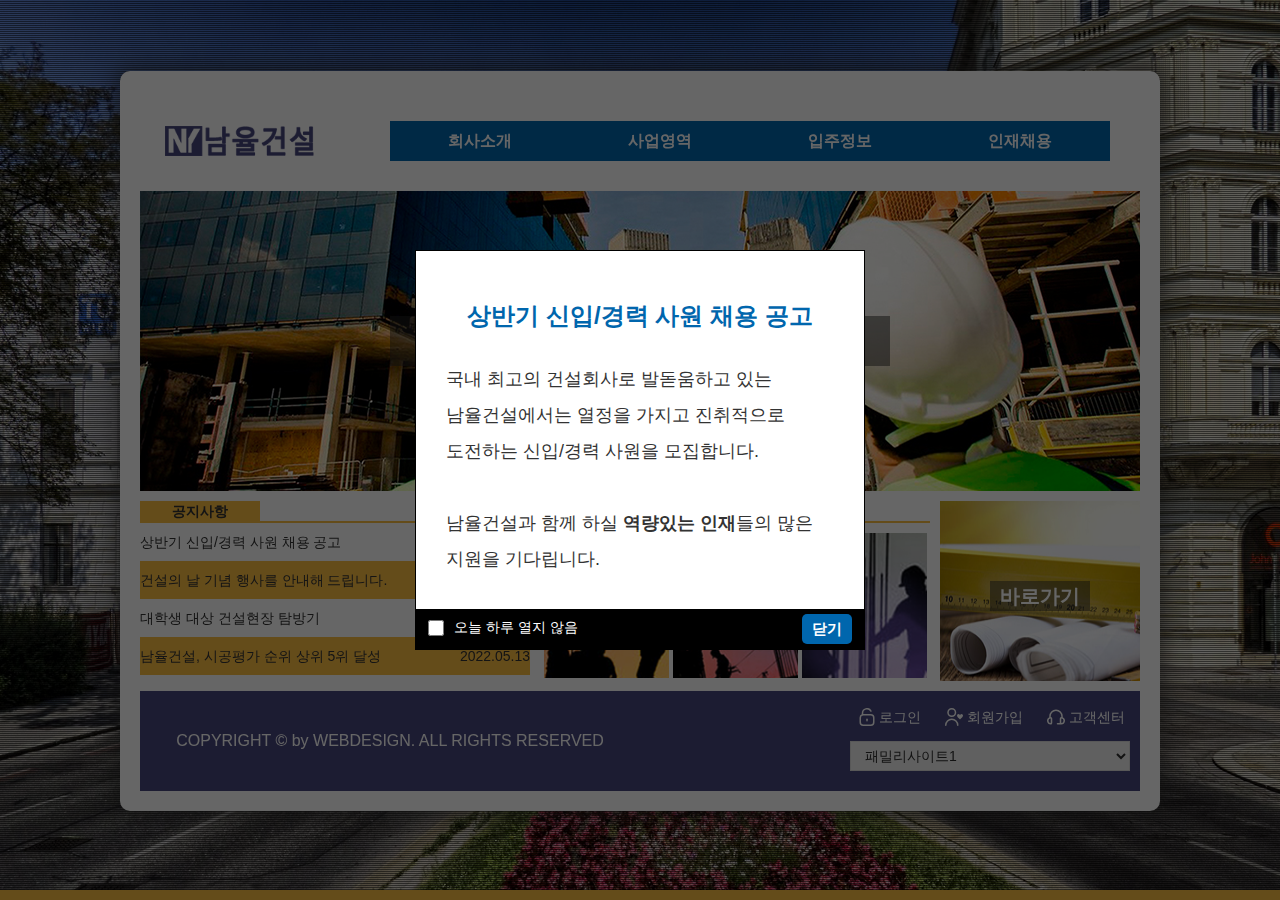
<file: index.html>
<!DOCTYPE html>
<html lang="ko">
<head>
    <meta charset="UTF-8">
    <meta http-equiv="X-UA-Compatible" content="IE=edge">
    <meta name="viewport" content="width=device-width, initial-scale=1.0">
    <title>남율건설</title>
    <link rel="stylesheet" href="css/owl.carousel.min.css">
    <link rel="stylesheet" href="css/vegas.min.css">
    <link rel="stylesheet" href="css/style.css">
    <script src="javascript/jquery-1.12.3.js"></script>
    <script src="javascript/owl.carousel.min.js" type="text/javascript"></script>
    <script src="javascript/jquery.cookie.js" type="text/javascript"></script>
    <script src="javascript/vegas.min.js" type="text/javascript"></script>
    <!-- defer 속성은 script가 잠깐 지연 되도록 하여 -->
    <!-- HTML 구문 분석이 완료된 후 스크립트를 실행하도록 함 -->
    <script src="javascript/script.js" defer type="text/javascript"></script>
    <!-- main.js : 이미지슬라이드, 배경이미지슬라이드, 팝업 스크립트 -->
    <script src="javascript/main.js" defer type="text/javascript"></script>
</head>
<body class="main">
    <!-- 오늘 하루 열지 않음 레이어 팝업창 영역 -->
    <div id="popup_today">
        <div class="today_wrap">
            <div class="today_tit">
                상반기 신입/경력 사원 채용 공고
            </div>
            <div class="today_cont">
                국내 최고의 건설회사로 발돋움하고 있는 남율건설에서는
                열정을 가지고 진취적으로 도전하는 신입/경력 사원을 모집합니다.
                <br><br>
                남율건설과 함께 하실 <strong>역량있는 인재</strong>들의 많은 
                지원을 기다립니다.
            </div>
            <div class="btn_close">
                <input type="checkbox" name="chk" id="chk">
                <label for="chk">오늘 하루 열지 않음</label>
                <button class="closeBtn">닫기</button>
            </div>
        </div>
    </div>

    <!-- 공지사항 레이어 팝업창 영역 -->
    <div id="modal">
        <div class="modal_up">
            <div class="uptitle">
                상반기 신입/경력 사원 채용 공고
            </div>
            <div class="upbody">
                국내 최고의 건설회사로 발돋움하고 있는 남율건설에서는
                열정을 가지고 진취적으로 도전하는 신입/경력 사원을 모집합니다.
                남율건설과 함께 하실 역량있는 인재들의 많은 지원을 기다립니다.
            </div>
            <div class="btn">닫기</div>
        </div>
    </div>

    <div class="wrapper">
    <header>
        <!-- .top은 .logo와 .menu를 묶어줌 -->
        <div class="top">
            <div class="logo">
                <a href="index.html"><img src="images/logo.png" alt="로고 이미지"></a>
            </div>
            <nav class="menu">
                <ul class="navi">
                    <li>
                        <a href="#">회사소개</a>
                        <ul class="submenu">
                            <li><a href="company.html">인사말</a></li>
                            <li><a href="#">조직도</a></li>
                            <li><a href="location.html">오시는길</a></li>
                        </ul>
                    </li>
                    <li>
                    <a href="#">사업영역</a>
                    <ul class="submenu">
                        <li><a href="#">주택사업</a></li>
                        <li><a href="#">건축사업</a></li>
                        <li><a href="#">인테리어</a></li>
                    </ul>
                    </li>
                    <li>
                        <a href="#">입주정보</a>
                        <ul class="submenu">
                            <li><a href="#">입주단지</a></li>
                            <li><a href="#">입주캘린더</a></li>
                            <li><a href="#">입주모임</a></li>
                        </ul>
                    </li>
                    <li>
                        <a href="#">인재채용</a>
                        <ul class="submenu">
                            <li><a href="#">직무소개</a></li>
                            <li><a href="#">채용공고</a></li>
                            <li><a href="#">기술교육</a></li>
                        </ul>
                    </li>
                </ul>
            </nav>
        </div>
    </header>
    
    <!-- .bodywrap은 .imgslide와 .contents를 묶어줌 -->
    <div class="bodywrap">
        <!-- .imgslide 영역에 OwlCarousel 적용 -->
        <div class="imgslide owl-carousel">
            <div class="items">
                <img src="images/img1.jpg" alt="이미지 1">
                <span class="imgtext">모델하우스 VR 체험</span>
            </div>
            <div class="items">
                <img src="images/img2.jpg" alt="이미지 2">
                <span class="imgtext">건축과 인테리어</span>
            </div>
            <div class="items">
                <img src="images/img3.jpg" alt="이미지 3">
                <span class="imgtext">남율건설 인재 채용</span>
            </div>
        </div>
        <div class="contents">
            <div class="notice">
                <div class="tab">
                    <h4>공지사항</h4>
                </div>
                <ul>
                    <li><a href="#">
                    상반기 신입/경력 사원 채용 공고
                    <span>2022.05.10</span>
                    </a></li>                    
                    <li><a href="#">
                    건설의 날 기념 행사를 안내해 드립니다.
                    <span>2022.05.11</span>
                    </a></li>
                    <li><a href="#">
                    대학생 대상 건설현장 탐방기
                    <span>2022.05.12</span>
                    </a></li>
                    <li><a href="#">
                    남율건설, 시공평가 순위 상위 5위 달성
                    <span>2022.05.13</span>
                    </a></li>
                </ul>
            </div>
            <div class="gallery">
                <div class="tab">
                    <h4>갤러리</h4>
                </div>
                <ul>
                    <li><a href="#"><img src="images/icon1.jpg" alt="갤러리이미지1"></a></li>
                    <li><a href="#"><img src="images/icon2.jpg" 
                    alt="갤러리이미지2"></a></li>
                    <li><a href="#"><img src="images/icon3.jpg" 
                    alt="갤러리이미지3"></a></li>
                </ul>
            </div>
            <div class="shortcut">
                <a href="#">
                    <img src="images/shortcut.jpg" alt="바로가기">
                    <span class="sctext">바로가기</span>
                </a>
            </div>
        </div>
    </div>

    <footer>
        <div class="copy">
            COPYRIGHT ©	by WEBDESIGN. ALL RIGHTS RESERVED
        </div>
        <div class="site">
            <div class="btmenu">
                <ul>
                    <li>
                        <a href="#">
                            <svg xmlns="http://www.w3.org/2000/svg" id="Outline" viewBox="0 0 24 24" width="18" height="18"><path d="M17,8H7V7a5,5,0,0,1,9.375-2.422,1,1,0,0,0,1.749-.971A7,7,0,0,0,5,7V8.424A5,5,0,0,0,2,13v6a5.006,5.006,0,0,0,5,5H17a5.006,5.006,0,0,0,5-5V13A5.006,5.006,0,0,0,17,8Zm3,11a3,3,0,0,1-3,3H7a3,3,0,0,1-3-3V13a3,3,0,0,1,3-3H17a3,3,0,0,1,3,3Z"/><path d="M12,14a1,1,0,0,0-1,1v2a1,1,0,0,0,2,0V15A1,1,0,0,0,12,14Z"/></svg>
                            <span>로그인</span>
                        </a>
                    </li>
                    <li>
                        <a href="joinus.html">
                            <svg xmlns="http://www.w3.org/2000/svg" id="Outline" viewBox="0 0 24 24" width="18" height="18"><path d="M9,12A6,6,0,1,0,3,6,6.006,6.006,0,0,0,9,12ZM9,2A4,4,0,1,1,5,6,4,4,0,0,1,9,2Z"/><path d="M9,14a9.011,9.011,0,0,0-9,9,1,1,0,0,0,2,0,7,7,0,0,1,14,0,1,1,0,0,0,2,0A9.011,9.011,0,0,0,9,14Z"/><path d="M22,7.875a2.107,2.107,0,0,0-2,2.2,2.107,2.107,0,0,0-2-2.2,2.107,2.107,0,0,0-2,2.2c0,1.73,2.256,3.757,3.38,4.659a.992.992,0,0,0,1.24,0c1.124-.9,3.38-2.929,3.38-4.659A2.107,2.107,0,0,0,22,7.875Z"/></svg>
                            <span>회원가입</span>
                        </a>
                    </li>
                    <li>
                        <a href="#">
                            <svg xmlns="http://www.w3.org/2000/svg" id="Outline" viewBox="0 0 24 24" width="18" height="18"><path d="M21,12.424V11A9,9,0,0,0,3,11v1.424A5,5,0,0,0,5,22a2,2,0,0,0,2-2V14a2,2,0,0,0-2-2V11a7,7,0,0,1,14,0v1a2,2,0,0,0-2,2v6H14a1,1,0,0,0,0,2h5a5,5,0,0,0,2-9.576ZM5,20H5a3,3,0,0,1,0-6Zm14,0V14a3,3,0,0,1,0,6Z"/></svg>
                            <span>고객센터</span>
                        </a>
                    </li>
                </ul>
            </div>
            <div class="familysite">
                <select name="sitelist">
                    <option value="#">패밀리사이트1</option>
                    <option value="#">패밀리사이트2</option>
                    <option value="#">패밀리사이트3</option>
                </select>
            </div>
        </div>
    </footer>
    </div>
</body>
</html>
</file>
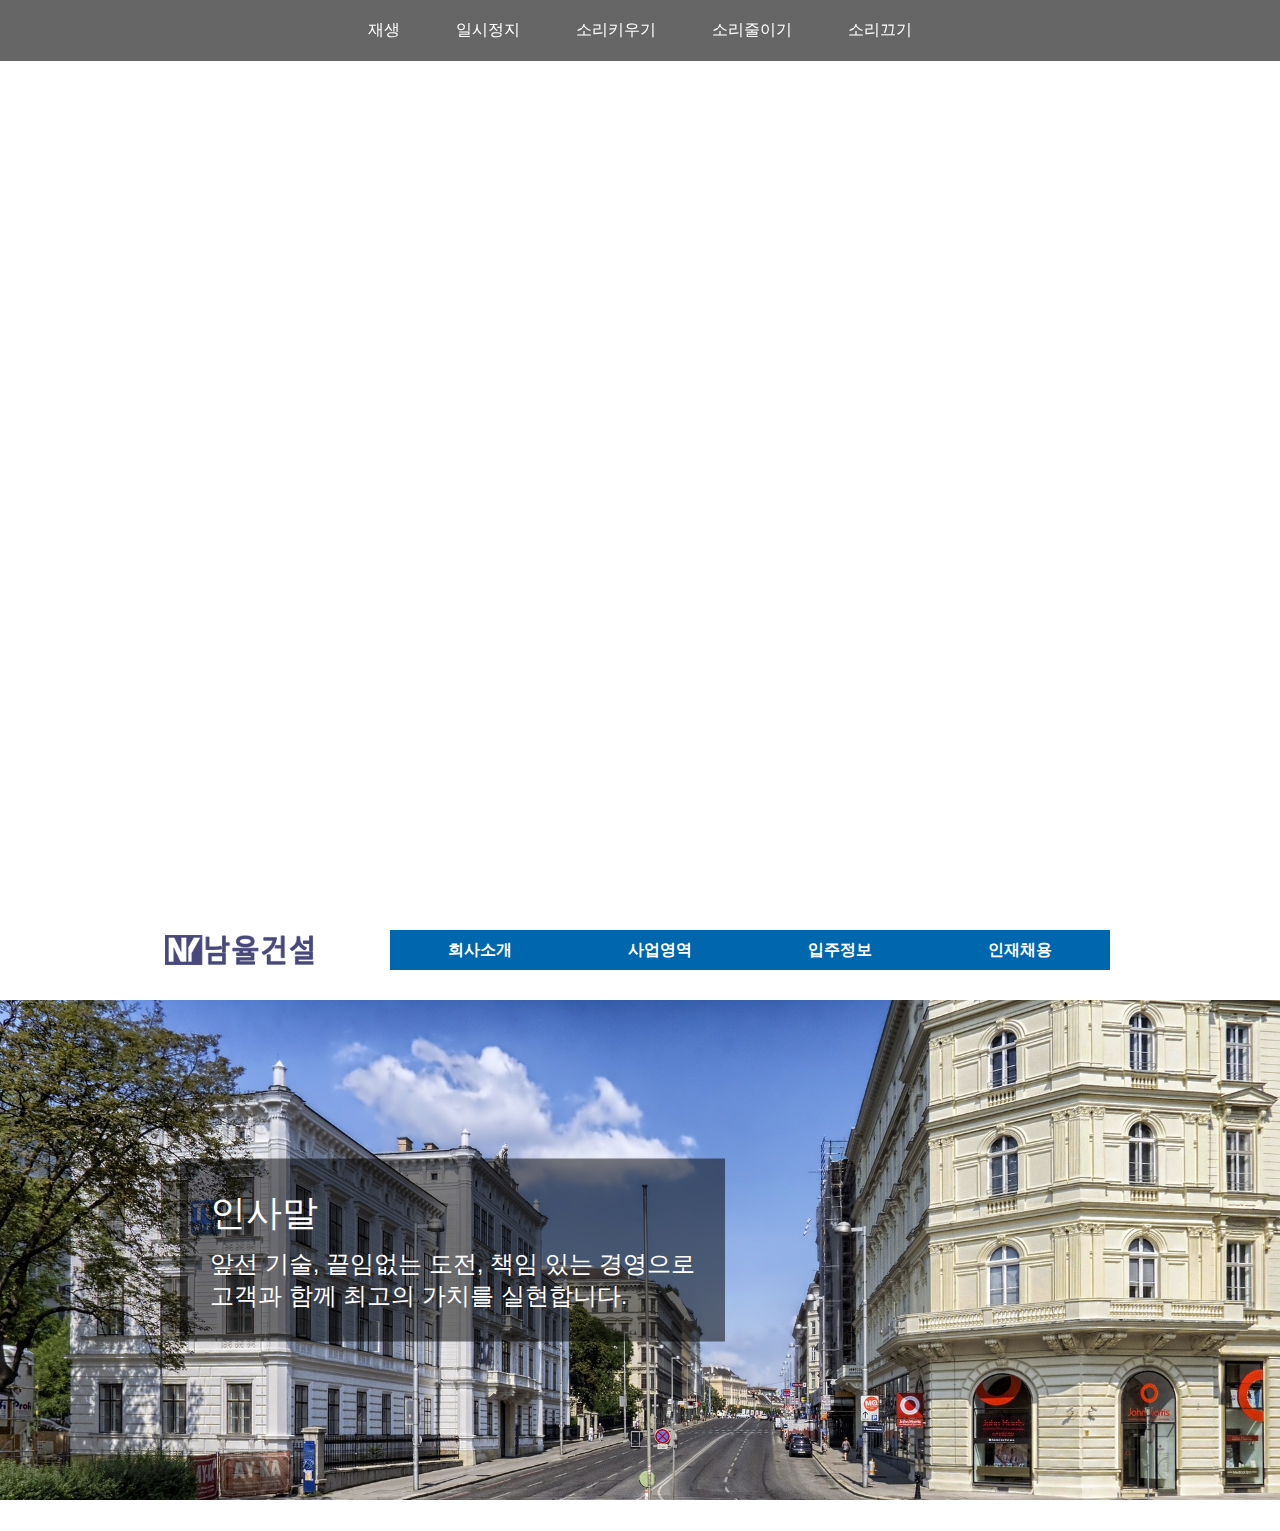
<file: company.html>
<!DOCTYPE html>
<html lang="ko">
<head>
    <meta charset="UTF-8">
    <meta http-equiv="X-UA-Compatible" content="IE=edge">
    <meta name="viewport" content="width=device-width, initial-scale=1.0">
    <title>인사말</title>
    <link rel="stylesheet" href="css/style.css">
    <script src="javascript/jquery-1.12.3.js"></script>
    <script src="javascript/jquery.tubular.1.0.js"></script>
    <script src="javascript/jquery.parallax-scroll.min.js"></script>
    <!-- defer 속성은 script가 잠깐 지연 되도록 하여 -->
    <!-- HTML 구문 분석이 완료된 후 스크립트를 실행하도록 함 -->
    <script src="javascript/script.js" defer type="text/javascript"></script>
</head>
<!-- 
    body에 .sub 지정으로 메인화면과 서브화면 구분 : sub의 공통 스타일 지정
    인사말페이지에 .company을 따로 적용
-->
<body class="sub company">
    <!-- .tubl : tubular 플러그인 적용 영역 -->
    <div class="tubl"> 
        <div class="mv_btn">
            <ul>
                <li><a href="#" class="tubular-play">재생</a></li>
                <li><a href="#" class="tubular-pause">일시정지</a></li>
                <li><a href="#" class="tubular-volume-up">소리키우기</a></li>
                <li><a href="#" class="tubular-volume-down">소리줄이기</a></li>
                <li><a href="#" class="tubular-mute">소리끄기</a></li>
            </ul>
        </div>
    </div>
    <div class="wrapper">
    <header>
        <!-- .top은 .logo와 .menu를 묶어줌 -->
        <div class="top">
            <div class="logo">
                <a href="index.html"><img src="images/logo.png" alt="로고 이미지"></a>
            </div>
            <nav class="menu">
                <ul class="navi">
                    <li>
                        <a href="#">회사소개</a>
                        <ul class="submenu">
                            <li><a href="company.html">인사말</a></li>
                            <li><a href="#">조직도</a></li>
                            <li><a href="location.html">오시는길</a></li>
                        </ul>
                    </li>
                    <li>
                    <a href="#">사업영역</a>
                    <ul class="submenu">
                        <li><a href="#">주택사업</a></li>
                        <li><a href="#">건축사업</a></li>
                        <li><a href="#">인테리어</a></li>
                    </ul>
                    </li>
                    <li>
                        <a href="#">입주정보</a>
                        <ul class="submenu">
                            <li><a href="#">입주단지</a></li>
                            <li><a href="#">입주캘린더</a></li>
                            <li><a href="#">입주모임</a></li>
                        </ul>
                    </li>
                    <li>
                        <a href="#">인재채용</a>
                        <ul class="submenu">
                            <li><a href="#">직무소개</a></li>
                            <li><a href="#">채용공고</a></li>
                            <li><a href="#">기술교육</a></li>
                        </ul>
                    </li>
                </ul>
            </nav>
        </div>
    </header>
    <!-- .bodywrap에 Parallax-scroll 적용 -->
    <div class="bodywrap bg-holder" id="pic1" data-width="1024" data-height="768">
        <div class="visual">
            <div class="visual_txt">
                <h2>인사말</h2>
                <p>
                    앞선 기술, 끝임없는 도전, 책임 있는 경영으로<br>
                    고객과 함께 최고의 가치를 실현합니다.
                </p>
            </div>
        </div>
        <div class="contents">
            <div class="cont_body">
                대한민국 건설의 역사를 이끌어온 남율건설은 최고의 기술력과 품질을 바탕으로, 끊임없는 도전과 열정, 변화와 혁신을 통해 고객과 함께 최고의 가치를 실현해 왔습니다.<br>
                <br>
                지난 반세기 대한민국이 이룩한 빠른 경제 성장의 순간에는 언제나 남율건설이 함께 했습니다.<br>
                <br>
                압도적인 주택 공급으로 국민 주거 안정에 기여하는 한편 친환경 프리미엄 아파트 브랜드 '푸르지오'를 통해 주거문화의 새 기준을 제시했으며, 원자력, 화력, 수력발전소 등 다양한 분야의 발전소 설계 및 시공경험을 바탕으로 인류의 지속 가능한 성장을 위한 신재생 에너지 분야에서도 경쟁력을 갖추고 있습니다.<br>
                또한 도로, 교량, 터널을 주축으로 한 인프라 구축 사업, 석유화학 플랜트 및 산업 설비 EPC 사업, 그리고 최첨단 기술의 복합체 초고층 빌딩에 이르기까지 세계 건설 시장에서 리더로 자리하고 있습니다.<br>
                <br>
                앞으로도 남율건설은 최고의 기업가치 창출과 인류의 보다 나은 미래를 위해 철저히 준비하여 새로운 기회를 창출하겠습니다.<br>
                최첨단 IT 기술을 응용한 선진기술 연구·개발 뿐만 아니라 신사업분야를 적극 개척하고, 글로벌 인재를 육성하여 4차 산업혁명 시대를 선도해 나가겠습니다.<br>
                <br>
                남율건설은 축적된 기술력과 창의적인 인재, 그리고 도전정신을 바탕으로 오늘도 세상을 바꿔가고 있습니다.<br>
                <br>
                우리의 도전은 멈추지 않을 것입니다. <br>
                <br>
                감사합니다.
        </div>
    </div>
    <footer>
        <div class="copy">
            COPYRIGHT ©	by WEBDESIGN. ALL RIGHTS RESERVED
        </div>
        <div class="site">
            <div class="btmenu">
                <ul>
                    <li>
                        <a href="#">
                            <svg xmlns="http://www.w3.org/2000/svg" id="Outline" viewBox="0 0 24 24" width="18" height="18"><path d="M17,8H7V7a5,5,0,0,1,9.375-2.422,1,1,0,0,0,1.749-.971A7,7,0,0,0,5,7V8.424A5,5,0,0,0,2,13v6a5.006,5.006,0,0,0,5,5H17a5.006,5.006,0,0,0,5-5V13A5.006,5.006,0,0,0,17,8Zm3,11a3,3,0,0,1-3,3H7a3,3,0,0,1-3-3V13a3,3,0,0,1,3-3H17a3,3,0,0,1,3,3Z"/><path d="M12,14a1,1,0,0,0-1,1v2a1,1,0,0,0,2,0V15A1,1,0,0,0,12,14Z"/></svg>
                            <span>로그인</span>
                        </a>
                    </li>
                    <li>
                        <a href="joinus.html">
                            <svg xmlns="http://www.w3.org/2000/svg" id="Outline" viewBox="0 0 24 24" width="18" height="18"><path d="M9,12A6,6,0,1,0,3,6,6.006,6.006,0,0,0,9,12ZM9,2A4,4,0,1,1,5,6,4,4,0,0,1,9,2Z"/><path d="M9,14a9.011,9.011,0,0,0-9,9,1,1,0,0,0,2,0,7,7,0,0,1,14,0,1,1,0,0,0,2,0A9.011,9.011,0,0,0,9,14Z"/><path d="M22,7.875a2.107,2.107,0,0,0-2,2.2,2.107,2.107,0,0,0-2-2.2,2.107,2.107,0,0,0-2,2.2c0,1.73,2.256,3.757,3.38,4.659a.992.992,0,0,0,1.24,0c1.124-.9,3.38-2.929,3.38-4.659A2.107,2.107,0,0,0,22,7.875Z"/></svg>
                            <span>회원가입</span>
                        </a>
                    </li>
                    <li>
                        <a href="#">
                            <svg xmlns="http://www.w3.org/2000/svg" id="Outline" viewBox="0 0 24 24" width="18" height="18"><path d="M21,12.424V11A9,9,0,0,0,3,11v1.424A5,5,0,0,0,5,22a2,2,0,0,0,2-2V14a2,2,0,0,0-2-2V11a7,7,0,0,1,14,0v1a2,2,0,0,0-2,2v6H14a1,1,0,0,0,0,2h5a5,5,0,0,0,2-9.576ZM5,20H5a3,3,0,0,1,0-6Zm14,0V14a3,3,0,0,1,0,6Z"/></svg>
                            <span>고객센터</span>
                        </a>
                    </li>
                </ul>
            </div>
            <div class="familysite">
                <select name="sitelist">
                    <option value="#">패밀리사이트1</option>
                    <option value="#">패밀리사이트2</option>
                    <option value="#">패밀리사이트3</option>
                </select>
            </div>
        </div>
    </footer>
    </div>
</body>
</html>
</file>
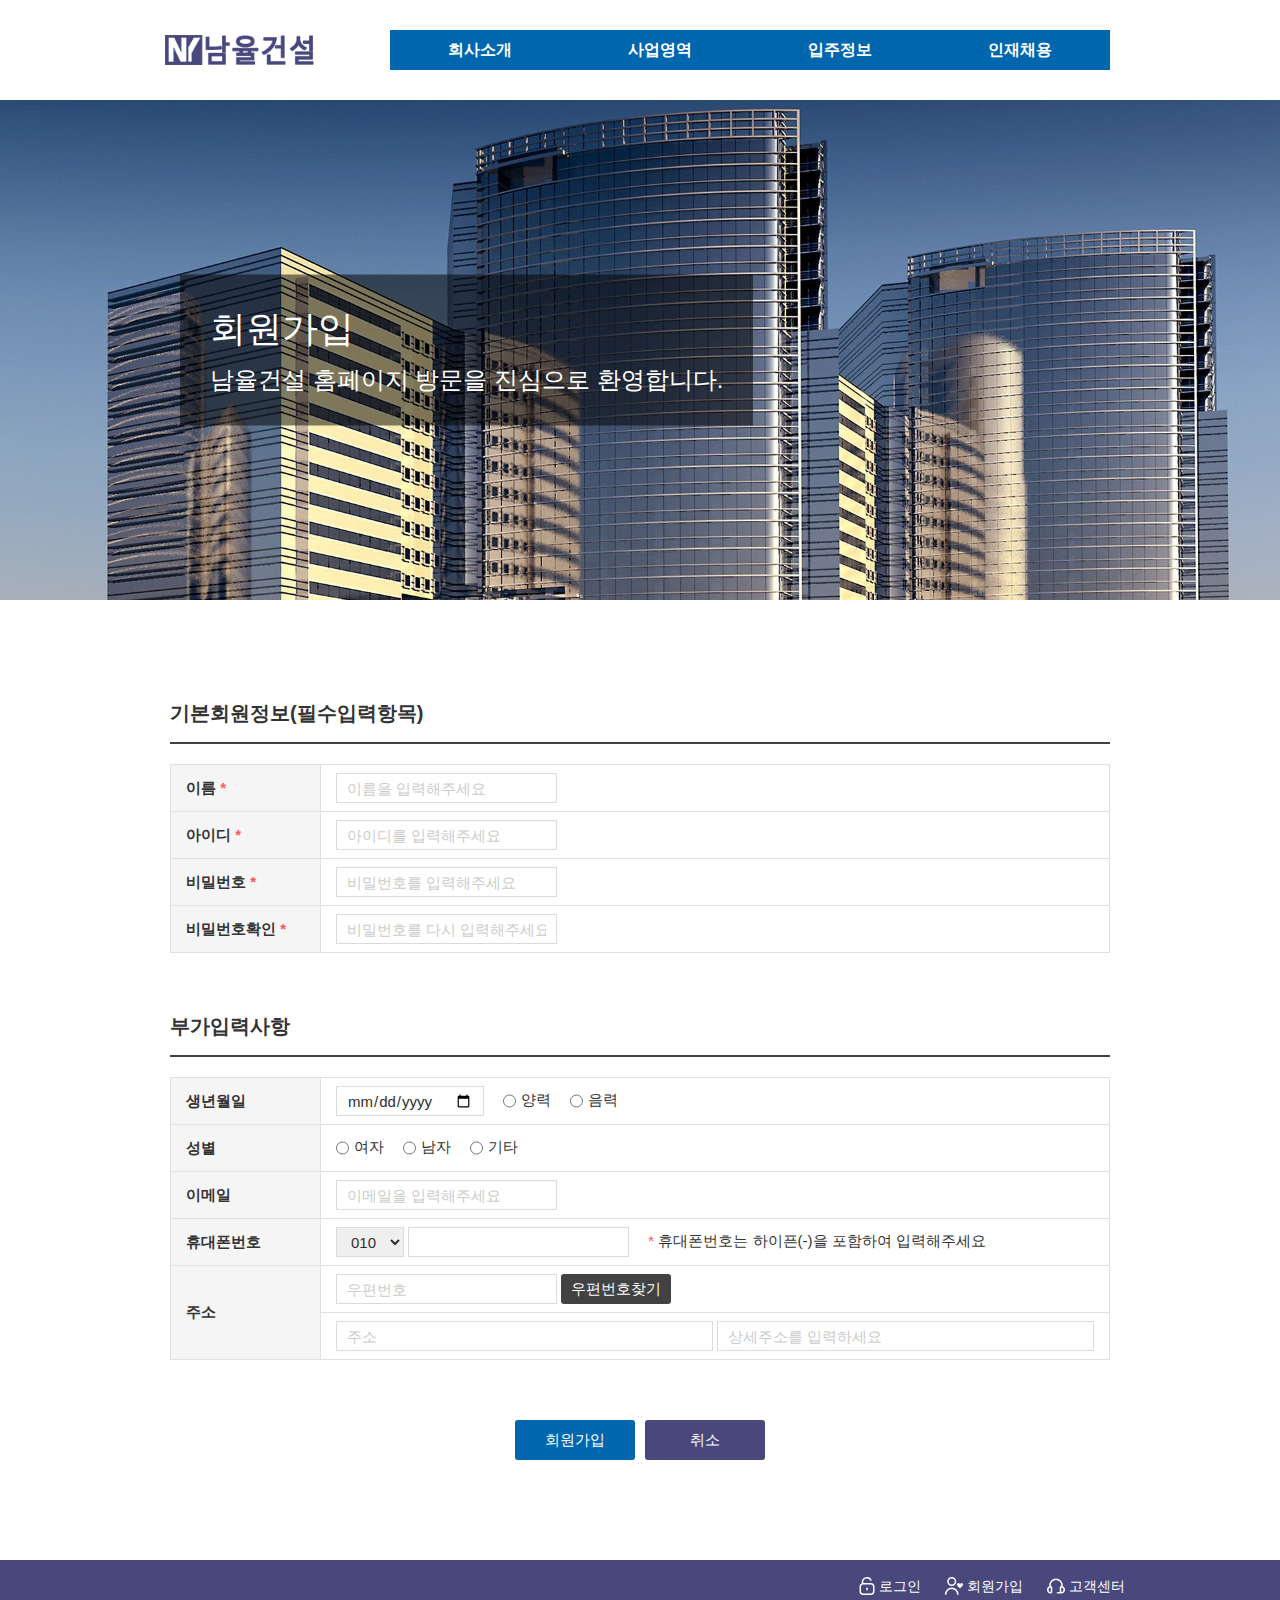
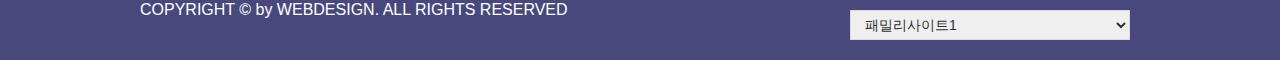
<file: joinus.html>
<!DOCTYPE html>
<html lang="ko">
<head>
    <meta charset="UTF-8">
    <meta http-equiv="X-UA-Compatible" content="IE=edge">
    <meta name="viewport" content="width=device-width, initial-scale=1.0">
    <title>회원가입</title>
    <link rel="stylesheet" href="css/style.css">
    <script src="javascript/jquery-1.12.3.js"></script>
    <script src="javascript/jquery.parallax-scroll.min.js"></script>
    <!-- defer 속성은 script가 잠깐 지연 되도록 하여 -->
    <!-- HTML 구문 분석이 완료된 후 스크립트를 실행하도록 함 -->
    <script src="javascript/script.js" defer type="text/javascript"></script>
</head>
<!-- body에 .sub 지정으로 메인화면과 서브화면 구분 : sub의 공통 스타일 지정 -->
<body class="sub">
    <div class="wrapper">
    <header>
        <!-- .top은 .logo와 .menu를 묶어줌 -->
        <div class="top">
            <div class="logo">
                <a href="index.html"><img src="images/logo.png" alt="로고 이미지"></a>
            </div>
            <nav class="menu">
                <ul class="navi">
                    <li>
                        <a href="#">회사소개</a>
                        <ul class="submenu">
                            <li><a href="company.html">인사말</a></li>
                            <li><a href="#">조직도</a></li>
                            <li><a href="location.html">오시는길</a></li>
                        </ul>
                    </li>
                    <li>
                    <a href="#">사업영역</a>
                    <ul class="submenu">
                        <li><a href="#">주택사업</a></li>
                        <li><a href="#">건축사업</a></li>
                        <li><a href="#">인테리어</a></li>
                    </ul>
                    </li>
                    <li>
                        <a href="#">입주정보</a>
                        <ul class="submenu">
                            <li><a href="#">입주단지</a></li>
                            <li><a href="#">입주캘린더</a></li>
                            <li><a href="#">입주모임</a></li>
                        </ul>
                    </li>
                    <li>
                        <a href="#">인재채용</a>
                        <ul class="submenu">
                            <li><a href="#">직무소개</a></li>
                            <li><a href="#">채용공고</a></li>
                            <li><a href="#">기술교육</a></li>
                        </ul>
                    </li>
                </ul>
            </nav>
        </div>
    </header>
    <!-- .bodywrap에 Parallax-scroll 적용 -->
    <div class="bodywrap bg-holder" id="pic3" data-width="1024" data-height="768">
        <div class="visual">
            <div class="visual_txt">
                <h2>회원가입</h2>
                <p>남율건설 홈페이지 방문을 진심으로 환영합니다.</p>
            </div>
        </div>
        <div class="contents">
            <div class="cont_body">
                <form action="#">
                    <fieldset>
                        <legend>기본회원정보(필수입력항목)</legend>
                        <table class="form_content">
                            <colgroup>
                                <col>
                                <col>
                                <col>
                                <col>
                            </colgroup>
                            <tr>
                                <th>이름 <span class="required">*</span></th>
                                <td colspan="3"><input type="text" placeholder="이름을 입력해주세요" id="mem_nm" required></td>
                            </tr>
                            <tr>
                                <th>아이디 <span class="required">*</span></th>
                                <td colspan="3"><input type="text" placeholder="아이디를 입력해주세요" id="mem_id" required></td>
                            </tr>
                            <tr>
                                <th>비밀번호 <span class="required">*</span></th>
                                <td colspan="3"><input type="password" placeholder="비밀번호를 입력해주세요" id="mem_pwd" required></td>
                            </tr>
                            <tr>
                                <th>비밀번호확인 <span class="required">*</span></th>
                                <td colspan="3"><input type="password" placeholder="비밀번호를 다시 입력해주세요" id="mem_pwd_confirm" required></td>
                            </tr>
                        </table>
                    </fieldset>
                    <fieldset>
                        <legend>부가입력사항</legend>
                        <table class="form_content">
                            <colgroup>
                                <col>
                                <col>
                                <col>
                                <col>
                            </colgroup>
                            <tr>
                                <th>생년월일</div>
                                </th>
                                <td colspan="3">
                                    <input type="date" id="brith" data-placeholder="날짜 선택">
                                    <span><input type="radio" name="brith_sm" id="brith_s"><label for="brith_s">양력</label></span>
                                    <span><input type="radio" name="brith_sm" id="brith_m"><label for="brith_m">음력</label></span>
                                </td>
                            </tr>
                            <tr>
                                <th>성별</th>
                                <td colspan="3">
                                    <span><input type="radio" name="gender" id="gender_f"><label for="gender_f">여자</label></span>
                                    <span><input type="radio" name="gender" id="gender_m"><label for="gender_m">남자</label></span>
                                    <span><input type="radio" name="gender" id="gender_e"><label for="gender_e">기타</label></span>
                                </td>
                            </tr>
                            <tr>
                                <th>이메일</th>
                                <td colspan="3"><input type="email" placeholder="이메일을 입력해주세요" id="email" autocomplete="on"></td>
                            </tr>
                            <tr>
                                <th>휴대폰번호</th>
                                <td colspan="3">
                                    <select name="" id="mobile">
                                        <option value="010">010</option>
                                        <option value="011">011</option>
                                        <option value="016">016</option>
                                        <option value="017">017</option>
                                        <option value="018">018</option>
                                        <option value="019">019</option>
                                    </select>
                                    <input type="tel" placeholder="" id="mobile1" pattern="[0-9]{4}-[0-9]{4}" title="0000-0000">
                                    <span><span class="required">*</span> 휴대폰번호는 하이픈(-)을 포함하여 입력해주세요</span>
                                </td>
                            </tr>
                            <tr>
                                <th rowspan="2">주소</th>
                                <td colspan="3">
                                    <input type="text" id="sample6_postcode" placeholder="우편번호">
                                    <button type="button" onclick="sample6_execDaumPostcode()">우편번호찾기</button>
                                </td>
                            </tr>
                            <tr>
                                <td class="addr"><input type="text" id="sample6_address" placeholder="주소"></td>
                                <td class="addr" colspan="2">
                                    <input type="text" id="sample6_detailAddress" placeholder="상세주소를 입력하세요">
                                    <input type="text" id="sample6_extraAddress" placeholder="참고항목" hidden>
                                </td>
                            </tr>
                        </table>
                    </fieldset>
                    <div class="btn_cont">
                        <button type="submit">회원가입</button><button type="reset">취소</button>
                    </div>
                </form>
            </div>
        </div>
    <footer>
        <div class="copy">
            COPYRIGHT ©	by WEBDESIGN. ALL RIGHTS RESERVED
        </div>
        <div class="site">
            <div class="btmenu">
                <ul>
                    <li>
                        <a href="#">
                            <svg xmlns="http://www.w3.org/2000/svg" id="Outline" viewBox="0 0 24 24" width="18" height="18"><path d="M17,8H7V7a5,5,0,0,1,9.375-2.422,1,1,0,0,0,1.749-.971A7,7,0,0,0,5,7V8.424A5,5,0,0,0,2,13v6a5.006,5.006,0,0,0,5,5H17a5.006,5.006,0,0,0,5-5V13A5.006,5.006,0,0,0,17,8Zm3,11a3,3,0,0,1-3,3H7a3,3,0,0,1-3-3V13a3,3,0,0,1,3-3H17a3,3,0,0,1,3,3Z"/><path d="M12,14a1,1,0,0,0-1,1v2a1,1,0,0,0,2,0V15A1,1,0,0,0,12,14Z"/></svg>
                            <span>로그인</span>
                        </a>
                    </li>
                    <li>
                        <a href="joinus.html">
                            <svg xmlns="http://www.w3.org/2000/svg" id="Outline" viewBox="0 0 24 24" width="18" height="18"><path d="M9,12A6,6,0,1,0,3,6,6.006,6.006,0,0,0,9,12ZM9,2A4,4,0,1,1,5,6,4,4,0,0,1,9,2Z"/><path d="M9,14a9.011,9.011,0,0,0-9,9,1,1,0,0,0,2,0,7,7,0,0,1,14,0,1,1,0,0,0,2,0A9.011,9.011,0,0,0,9,14Z"/><path d="M22,7.875a2.107,2.107,0,0,0-2,2.2,2.107,2.107,0,0,0-2-2.2,2.107,2.107,0,0,0-2,2.2c0,1.73,2.256,3.757,3.38,4.659a.992.992,0,0,0,1.24,0c1.124-.9,3.38-2.929,3.38-4.659A2.107,2.107,0,0,0,22,7.875Z"/></svg>
                            <span>회원가입</span>
                        </a>
                    </li>
                    <li>
                        <a href="#">
                            <svg xmlns="http://www.w3.org/2000/svg" id="Outline" viewBox="0 0 24 24" width="18" height="18"><path d="M21,12.424V11A9,9,0,0,0,3,11v1.424A5,5,0,0,0,5,22a2,2,0,0,0,2-2V14a2,2,0,0,0-2-2V11a7,7,0,0,1,14,0v1a2,2,0,0,0-2,2v6H14a1,1,0,0,0,0,2h5a5,5,0,0,0,2-9.576ZM5,20H5a3,3,0,0,1,0-6Zm14,0V14a3,3,0,0,1,0,6Z"/></svg>
                            <span>고객센터</span>
                        </a>
                    </li>
                </ul>
            </div>
            <div class="familysite">
                <select name="sitelist">
                    <option value="#">패밀리사이트1</option>
                    <option value="#">패밀리사이트2</option>
                    <option value="#">패밀리사이트3</option>
                </select>
            </div>
        </div>
    </footer>
    </div>
    <script src="//t1.daumcdn.net/mapjsapi/bundle/postcode/prod/postcode.v2.js"></script>
    <script>
        function sample6_execDaumPostcode() {
            new daum.Postcode({
                oncomplete: function(data) {
                    // 팝업에서 검색결과 항목을 클릭했을때 실행할 코드를 작성하는 부분.

                    // 각 주소의 노출 규칙에 따라 주소를 조합한다.
                    // 내려오는 변수가 값이 없는 경우엔 공백('')값을 가지므로, 이를 참고하여 분기 한다.
                    var addr = ''; // 주소 변수
                    var extraAddr = ''; // 참고항목 변수

                    //사용자가 선택한 주소 타입에 따라 해당 주소 값을 가져온다.
                    if (data.userSelectedType === 'R') { // 사용자가 도로명 주소를 선택했을 경우
                        addr = data.roadAddress;
                    } else { // 사용자가 지번 주소를 선택했을 경우(J)
                        addr = data.jibunAddress;
                    }

                    // 사용자가 선택한 주소가 도로명 타입일때 참고항목을 조합한다.
                    if(data.userSelectedType === 'R'){
                        // 법정동명이 있을 경우 추가한다. (법정리는 제외)
                        // 법정동의 경우 마지막 문자가 "동/로/가"로 끝난다.
                        if(data.bname !== '' && /[동|로|가]$/g.test(data.bname)){
                            extraAddr += data.bname;
                        }
                        // 건물명이 있고, 공동주택일 경우 추가한다.
                        if(data.buildingName !== '' && data.apartment === 'Y'){
                            extraAddr += (extraAddr !== '' ? ', ' + data.buildingName : data.buildingName);
                        }
                        // 표시할 참고항목이 있을 경우, 괄호까지 추가한 최종 문자열을 만든다.
                        if(extraAddr !== ''){
                            extraAddr = ' (' + extraAddr + ')';
                        }
                        // 조합된 참고항목을 해당 필드에 넣는다.
                        document.getElementById("sample6_extraAddress").value = extraAddr;
                    
                    } else {
                        document.getElementById("sample6_extraAddress").value = '';
                    }

                    // 우편번호와 주소 정보를 해당 필드에 넣는다.
                    document.getElementById('sample6_postcode').value = data.zonecode;
                    document.getElementById("sample6_address").value = addr;
                    // 커서를 상세주소 필드로 이동한다.
                    document.getElementById("sample6_detailAddress").focus();
                }
            }).open();
        }
    </script>
</body>
</html>
</file>
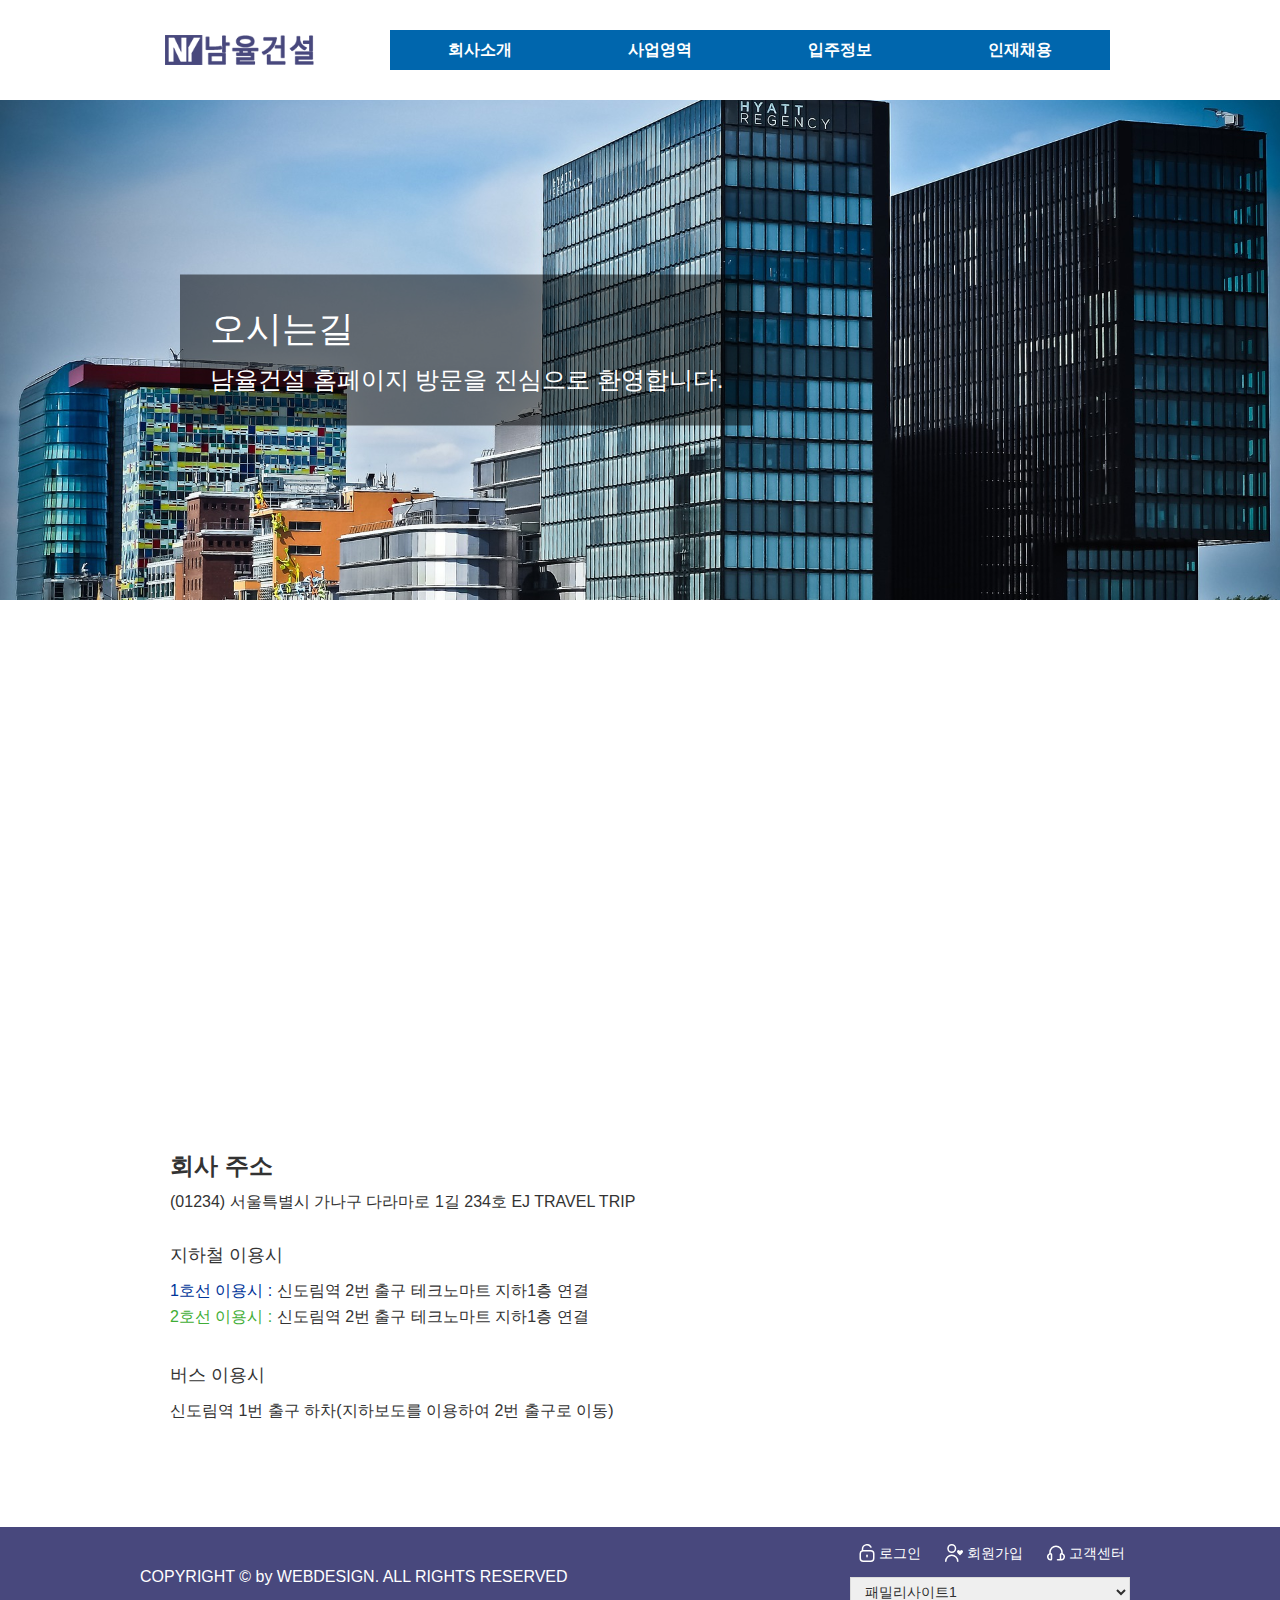
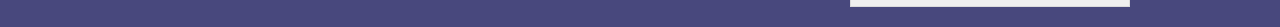
<file: location.html>
<!DOCTYPE html>
<html lang="ko">
<head>
    <meta charset="UTF-8">
    <meta http-equiv="X-UA-Compatible" content="IE=edge">
    <meta name="viewport" content="width=device-width, initial-scale=1.0">
    <title>오시는길</title>
    <link rel="stylesheet" href="css/style.css">
    <script src="javascript/jquery-1.12.3.js"></script>
    <script src="javascript/jquery.parallax-scroll.min.js"></script>
    <!-- defer 속성은 script가 잠깐 지연 되도록 하여 -->
    <!-- HTML 구문 분석이 완료된 후 스크립트를 실행하도록 함 -->
    <script src="javascript/script.js" defer type="text/javascript"></script>
</head>
<!-- body에 .sub 지정으로 메인화면과 서브화면 구분 : sub의 공통 스타일 지정 -->
<body class="sub">
    <div class="wrapper">
    <header>
        <!-- .top은 .logo와 .menu를 묶어줌 -->
        <div class="top">
            <div class="logo">
                <a href="index.html"><img src="images/logo.png" alt="로고 이미지"></a>
            </div>
            <nav class="menu">
                <ul class="navi">
                    <li>
                        <a href="#">회사소개</a>
                        <ul class="submenu">
                            <li><a href="company.html">인사말</a></li>
                            <li><a href="#">조직도</a></li>
                            <li><a href="location.html">오시는길</a></li>
                        </ul>
                    </li>
                    <li>
                    <a href="#">사업영역</a>
                    <ul class="submenu">
                        <li><a href="#">주택사업</a></li>
                        <li><a href="#">건축사업</a></li>
                        <li><a href="#">인테리어</a></li>
                    </ul>
                    </li>
                    <li>
                        <a href="#">입주정보</a>
                        <ul class="submenu">
                            <li><a href="#">입주단지</a></li>
                            <li><a href="#">입주캘린더</a></li>
                            <li><a href="#">입주모임</a></li>
                        </ul>
                    </li>
                    <li>
                        <a href="#">인재채용</a>
                        <ul class="submenu">
                            <li><a href="#">직무소개</a></li>
                            <li><a href="#">채용공고</a></li>
                            <li><a href="#">기술교육</a></li>
                        </ul>
                    </li>
                </ul>
            </nav>
        </div>
    </header>
    <!-- .bodywrap에 Parallax-scroll 적용 -->
    <div class="bodywrap bg-holder" id="pic2" data-width="1024" data-height="768">
        <div class="visual">
            <div class="visual_txt">
                <h2>오시는길</h2>
                <p>남율건설 홈페이지 방문을 진심으로 환영합니다.</p>
            </div>
        </div>
        <div class="contents">
            <div class="cont_body">
                <div id="map"></div>
                <div class="info">
                    <h4 class="title">회사 주소</h4>
                    <p>(01234) 서울특별시 가나구 다라마로 1길 234호 EJ TRAVEL TRIP</p>
                    <dl>
                        <dt>지하철 이용시</dt>
                        <dd><span class="blue">1호선 이용시 : </span>신도림역 2번 출구 테크노마트 지하1층 연결</dd>
                        <dd><span class="green">2호선 이용시 : </span>신도림역 2번 출구 테크노마트 지하1층 연결</dd>
                    </dl>
                    <dl>
                        <dt>버스 이용시</dt>
                        <dd>신도림역 1번 출구 하차(지하보도를 이용하여 2번 출구로 이동)</dd>
                    </dl>
                </div>
            </div>
        </div>
    <footer>
        <div class="copy">
            COPYRIGHT ©	by WEBDESIGN. ALL RIGHTS RESERVED
        </div>
        <div class="site">
            <div class="btmenu">
                <ul>
                    <li>
                        <a href="#">
                            <svg xmlns="http://www.w3.org/2000/svg" id="Outline" viewBox="0 0 24 24" width="18" height="18"><path d="M17,8H7V7a5,5,0,0,1,9.375-2.422,1,1,0,0,0,1.749-.971A7,7,0,0,0,5,7V8.424A5,5,0,0,0,2,13v6a5.006,5.006,0,0,0,5,5H17a5.006,5.006,0,0,0,5-5V13A5.006,5.006,0,0,0,17,8Zm3,11a3,3,0,0,1-3,3H7a3,3,0,0,1-3-3V13a3,3,0,0,1,3-3H17a3,3,0,0,1,3,3Z"/><path d="M12,14a1,1,0,0,0-1,1v2a1,1,0,0,0,2,0V15A1,1,0,0,0,12,14Z"/></svg>
                            <span>로그인</span>
                        </a>
                    </li>
                    <li>
                        <a href="joinus.html">
                            <svg xmlns="http://www.w3.org/2000/svg" id="Outline" viewBox="0 0 24 24" width="18" height="18"><path d="M9,12A6,6,0,1,0,3,6,6.006,6.006,0,0,0,9,12ZM9,2A4,4,0,1,1,5,6,4,4,0,0,1,9,2Z"/><path d="M9,14a9.011,9.011,0,0,0-9,9,1,1,0,0,0,2,0,7,7,0,0,1,14,0,1,1,0,0,0,2,0A9.011,9.011,0,0,0,9,14Z"/><path d="M22,7.875a2.107,2.107,0,0,0-2,2.2,2.107,2.107,0,0,0-2-2.2,2.107,2.107,0,0,0-2,2.2c0,1.73,2.256,3.757,3.38,4.659a.992.992,0,0,0,1.24,0c1.124-.9,3.38-2.929,3.38-4.659A2.107,2.107,0,0,0,22,7.875Z"/></svg>
                            <span>회원가입</span>
                        </a>
                    </li>
                    <li>
                        <a href="#">
                            <svg xmlns="http://www.w3.org/2000/svg" id="Outline" viewBox="0 0 24 24" width="18" height="18"><path d="M21,12.424V11A9,9,0,0,0,3,11v1.424A5,5,0,0,0,5,22a2,2,0,0,0,2-2V14a2,2,0,0,0-2-2V11a7,7,0,0,1,14,0v1a2,2,0,0,0-2,2v6H14a1,1,0,0,0,0,2h5a5,5,0,0,0,2-9.576ZM5,20H5a3,3,0,0,1,0-6Zm14,0V14a3,3,0,0,1,0,6Z"/></svg>
                            <span>고객센터</span>
                        </a>
                    </li>
                </ul>
            </div>
            <div class="familysite">
                <select name="sitelist">
                    <option value="#">패밀리사이트1</option>
                    <option value="#">패밀리사이트2</option>
                    <option value="#">패밀리사이트3</option>
                </select>
            </div>
        </div>
    </footer>
    </div>
    
    <script type="text/javascript" src="//dapi.kakao.com/v2/maps/sdk.js?appkey=c7dbf30274bfcb5bd2afcd62da0c73c9"></script>
    <script>
        var mapContainer = document.getElementById('map'), // 지도를 표시할 div 
            mapOption = { 
                center: new kakao.maps.LatLng(37.50700, 126.89050), // 지도의 중심좌표
                level: 3 // 지도의 확대 레벨
            };

        var map = new kakao.maps.Map(mapContainer, mapOption); // 지도를 생성합니다

        // 마커가 표시될 위치입니다 
        var markerPosition  = new kakao.maps.LatLng(37.50700, 126.89050); 

        // 마커를 생성합니다
        var marker = new kakao.maps.Marker({
            position: markerPosition
        });

        // 마커가 지도 위에 표시되도록 설정합니다
        marker.setMap(map);
    </script>
</body>
</html>
</file>
<file: css/style.css>
@charset "utf-8";
@import url('https://fonts.googleapis.com/css2?family=IBM+Plex+Sans+KR:wght@100;200;300;400;500;600;700&display=swap');

/* css 초기화 */
* {
    margin: 0 auto;
    padding: 0;
    list-style: none;
    font-family: 'IBM', '맑은 고딕', sans-serif;
    color: #333333;
    box-sizing:border-box;
}
/* https://parallax-scroll.aenism.com/
플러그인 적용을 위해 width, height 100%로 지정 */
html, body {position:relative;width: 100%;height: 100%;}
fieldset, img {border:0}
img {display: block;max-width:100%}
a{text-decoration: none;display:block;}
ul, ol, li {list-style:none}
button, input, select, textarea {height:30px;font-size:15px;color:#2f2f2f;border:1px solid #dbdbdb;padding:0 10px;vertical-align:middle;border-radius:0}
button {height:30px;font-size:15px;color:#fff;border:0;border-radius:3px;background-color:#424242;cursor:pointer}
input::placeholder, textarea::placeholder {color:#ccc}
table {width:100%;border-collapse:collapse}

.wrapper {
    width: 1000px;
    font-size: 20px;
}

/* 레이어 팝업창(#modal) 배경 스타일 적용 */
#modal{
    width: 100%;
    height: 100%;
    position: absolute;
    left: 0;
    top: 0;
    background: rgba(0, 0, 0, 0.6);
    z-index: 1;
    display: none;
}

#modal.active{
    display: block;
}

/* 레이어 팝업창 스타일 적용 */
.modal_up{
    width: 500px;
    height: 400px;
    position: fixed;
    left: 30%;
    top: 20%;
    background-color: #ffffff;
}

.uptitle{
    margin-top: 30px;
    text-align: center;
    line-height: 16px;
    font-size: 20px;
    font-weight: bold;
}

.upbody{
    padding: 30px;
    text-align: center;
    font-size: 16px;
    line-height: 30px;
}

.btn{
    height: 25px;
    width: 100px;
    cursor: pointer;
    display: block;
    text-align: center;
    font-size: 16px;
    font-weight: bold;
    border-radius: 3px;
    background: #fabd43;
    position: absolute;
    right: 10px;
    bottom: 10px;
}

header{
    /* 상단 높이 */
    height: 100px;
    /* 상단 너비 */
    width: 1000px;
}

/* .logo와 .menu를 묶어줌 */
.top{
    /* 상단 로고와 메뉴가 들어가는 곳 높이 */
    height: 100px;
    /* 상단 로고와 메뉴가 들어가는 곳 너비 */
    width: 1000px;
}

/* 로고 영역 스타일 적용 */
.logo{
    float: left;
    /* 로고 영역 높이 */
    height: 100px;
    /* 로고 영역 너비 */
    width: 180px;
}

.logo img{
    float: left;
    width: 150px;
    margin-top: 35px;
    margin-left: 25px;
}

.menu{
    float: left;
    height: 100px;
    width: 800px;
    z-index: 100;
}

.navi{
    float: right;
    margin-top: 30px;
    margin-right: 10px;
}

.navi > li{
    float: left;
    cursor:pointer; /* 1depth menu a에 pointer-events를 적용하면서 pointer 커서가 없어짐 => 부모요소에 커서를 설정 */
}

.navi > li > a{
    height: 40px;
    width: 180px;
    line-height: 40px;
    font-size: 16px;
    font-weight: bold;
    text-align: center;
    background-color: #0066ad;
    color: #ffffff;
    pointer-events:none; /* 1depth menu 링크효과 제거 */
}

.navi > li > a:hover{
    background-color: #30a3f3;
}

.submenu{
    width: 180px;
    position: absolute;
    display: none;
    z-index: 1100;
}

.submenu > li > a{
    height: 35px;
    line-height: 35px;
    font-size: 14px;
    font-weight: bold;
    text-align: center;
    background-color: #ababab;
    color: #ffffff;
}

.submenu > li > a:hover{
    background-color: #30a3f3;
}

/* .imgslide와 .contents 묶어줌 */
.bodywrap{
    /* .imgslide 높이 300px + .contents 높이 200px */
    height: 500px;
    /* .imgslide 너비, contents 너비; */
    width: 1000px;
}

.imgslide{
    /* 이미지 슬라이드 높이 */
    height: 300px;
    /* 이미지 슬라이드 너비 */
    width: 1000px;
    /* 이미지 슬라이드 영역 제한 */
    /* position: relative; */
    /* 영역 밖으로 보이지 않도록 제한 */
    overflow: hidden;
}

.imgslide > a{
    display: block;
    position: absolute;
}

.imgtext{
    height: 50px;
    width: 500px;
    position: absolute;
/* 박스 요소의 margin-top -25px, margin-right 0px, margin-bottom 0px, */
/* margin-left -150px 여백을 의미함. position:absolute를 지정하였으므로 */
/* 상위 컨테이너를 기준으로 절대 좌표값을 가짐. */
/* 부모 요소에 position:relative를 주고 자식 요소에 position:absolute */
/* 적용한 후 left:50%, top:50%, margin-top을 height값의 1/2 음수값(-값), */
/* margin-left를 width의 1/2 음수값(-값)을 주면 수평, 수직으로 동시에 */
/* 가운데 정렬을 할 수 있음 */
    margin: -25px 0 0 -250px;
    left: 50%;
    top: 50%;
    text-align: center;
    color: #ffffff;
    font-weight: bold;
    line-height: 50px;
    background-color: rgba(40, 40, 40, 0.5);
}


.contents{
    /* 콘텐츠(공지사항 notice, 갤러리 gallery, 바로가기 shortcut) 높이 */
    height: 200px;
    /* 콘텐츠(공지사항 notice, 갤러리 gallery, 바로가기 shortcut) 너비 */
    width: 1000px;
    clear:both
}

.notice{
    float: left;
    height: 180px;
    width: 390px;
    margin-top: 10px;
}

.tab{
    float: left;
    width: 400px;
}

.tab h4{
    float: left;
    height: 20px;
    width: 120px;
    line-height: 20px;
    text-align: center;
    font-size: 14px;
    font-weight: bold;
    background-color: #fabd43;
}

.notice > div{
    width: 390px;
    border-bottom-color: #fabd43;
    border-bottom-width:2px;
    border-bottom-style:solid;
}

/* 공지사항(.notice) 콘텐츠 영역 스타일 적용 */
.notice li{
    float: left;
    height: 38px;
    width: 390px;
    line-height: 38px;
    font-size: 14px;
}

.notice li span{
    float: right;
}

/* 공지사항(.notice) 2배수(2n) 요소 배경 스타일 적용 */
.notice li:nth-child(2n){
    background-color: #fabd43;
}

/* 공지사항(.notice) 콘텐츠에 마우스를 올릴 때 스타일 적용 */
.notice li:hover{
    font-weight: bold;
}

.gallery{
    float: left;
    height: 180px;
    width: 390px;
    margin-top: 10px;
    margin-left: 10px;
    margin-right: 10px;
}

.gallery > div{
    width: 390px;
    border-bottom-color:#fabd43;
    border-bottom-width:2px;
    border-bottom-style:solid;
}

/* 갤러리(.gallery) 콘텐츠 영역 스타일 적용 */
.gallery li{
    float: left;
    margin-top: 10px;
    margin-left: 4px;
}

/* 갤러리(.gallery) 콘텐츠 이미지 영역 스타일 적용 */
.gallery img{
    height: 145px;
    width: 125px;
}

/* 갤러리(.gallery) 콘텐츠에 마우스를 올릴 때 스타일 적용 */
.gallery li:hover{
    opacity: 0.5;
}

.shortcut{
    float: right;
    height: 180px;
    width: 200px;
    margin-top: 10px;
}

.shortcut img{
    float: right;
    height: 180px;
    width: 200px;
}

.sctext{
    float: right;
    height: 30px;
    width: 100px;
    position: absolute;
    text-align: center;
    color: #ffffff;
    font-weight: bold;
    line-height: 30px;
    background-color: rgba(40, 40, 40, 0.5);
    margin-top: 80px;
    margin-left: 50px;
}

.sctext:hover{
    opacity: 0.5;
}

footer{
    /* 하단 높이 */
    height: 100px;
    /* 하단 너비 */
    width: 1000px;
    background-color: #48487d;
}

.copy{
    float: left;
    /* Copyright 높이 */
    height: 100px;
    /* Copyright 너비 */
    width: 500px;
    text-align: center;
    font-size: 16px;
    line-height: 100px;
    color: #ffffff;
}

/* .btmenu와 .familysite 묶어줌 */
.site{
    float: right;
    /* 하단 메뉴(.btmenu)와 패밀리 사이트(.familysite) 들어가는 곳 높이 */
    height: 100px;
    /* 하단 메뉴(.btmenu)와 패밀리 사이트(.familysite) 들어가는 곳 너비 */
    width: 500px;
}

.btmenu{
    float: right;
    /* 하단 메뉴 높이(site 높이의 1/2) */
    height: 50px;
    text-align: center;
    font-size: 14px;
    line-height: 50px;
    padding-right:5px
}

/* 하단 메뉴를 아이콘(svg)+텍스트 로 구성 */
.btmenu li {display:inline-block;padding:0 10px}
.btmenu li > a > span, .btmenu li > a > svg {vertical-align:middle}
.btmenu li > a > span {color:#fff}
.btmenu li > a > svg {fill:#fff}
.btmenu li > a:hover > span {color:#fabd43}
.btmenu li > a:hover > svg {fill:#fabd43}

.familysite{
    float: right;
    /* 패밀리 사이트 높이(site 높이의 1/2) */
    height: 50px;
    /* 패밀리 사이트 너비 */
    width: 300px;
}

.familysite select{
    float: right;
    height: 30px;
    width: 280px;
    margin-right: 10px;
    font-size: 14px;
}

/* 오늘 하루 열지 않음 레이어 팝업 */
#popup_today {width:100%;height:100%;position:absolute;left:0;top:0;background:rgba(0, 0, 0, 0.6);z-index:1000;}
#popup_today .today_wrap {width:450px;height:400px;position:absolute;background:#fff;border:1px solid #000;left:50%;top:50%;transform:translate(-50%, -50%);}
#popup_today .today_wrap .today_tit {margin-top:50px;text-align:center;line-height:30px;font-size:24px;font-weight:600;color:#0066ad}
#popup_today .today_wrap .today_cont {padding:30px;line-height:2;font-size:18px;word-break: keep-all;}
#popup_today .btn_close {position:absolute;bottom:0;width:100%;height:40px;background:#000;font-size:14px;padding:10px 12px;}
#popup_today .btn_close label {color:#fff;}
#popup_today .btn_close input[type="checkbox"] {width:16px;height:16px;vertical-align:middle;margin-right:6px}
#popup_today .btn_close .closeBtn {position:absolute;right:12px;bottom:5px;height:30px;color:#fff;font-weight:600;border-radius:5px;background:#0066ad;padding:0 10px;cursor:pointer;}

/* vergas plugin 적용을 위한 메인페이지 스타일링 수정 */
/* 지정크기로 x, y 기준 center 정렬 */
.main .wrapper {position:absolute;width: 1040px;left:50%;top:49%;transform:translate(-50%,-50%);background:#fff;padding:20px;border-radius:10px;box-shadow: 0 0 20px 5px rgba(40, 40, 40, 0.6);}

/* vegas jquery plugin 하단 타이머바 커스터마이징 */
.vegas-timer {height:10px;}
.vegas-timer-progress {background:#fabd43}

/* subpage 공통 */
/* width:1000px로 고정되어 있는 영역을 parallaxScroll 적용을 위해 .sub로 width, height 및 style 재정의 */
.sub .wrapper, .sub .bodywrap {width:100%;height:100%}
.sub .bodywrap {position:relative;}
.sub .contents {width:100%;height:auto;background:#fff}
.sub header {width:100%;background:#fff;}
.sub footer {position:relative;width:100%}
.sub footer .copy {position:absolute;left:calc(50% - 500px);text-align:left;}
.sub footer .site {position:absolute;right:calc(50% - 500px);}

/* parallaxScroll */
.bg-holder {width:100%;height:100%;}
.bg-holder#pic1 {background-image: url('../images/main_bg01.jpg');} /* 인사말 */
.bg-holder#pic2 {background-image: url('../images/main_bg02.jpg');} /* 회원가입 */
.bg-holder#pic3 {background-image: url('../images/main_bg03.jpg');} /* 오시는길 */

/* .visual 영역의 높이만큼 배경이미지를 보이도록 적용 */
.visual {position:relative;width:1000px;height:500px;margin:0 auto;}
.visual_txt {position:absolute;left:calc(50% - 460px);top:50%;transform:translateY(-50%);background:rgba(0, 0, 0, 0.5);padding:30px;}
.visual_txt h2, .visual_txt p {font-weight:500;color:#fff;}
.visual_txt h2 {font-size:36px;padding-bottom:10px}
.visual_txt p {font-size:24px;}
.cont_body {width:1000px;padding:100px 30px}

/* 인사말 */
/* tubular 영상제어 버튼 영역 */
.mv_btn {width:100%;background:rgba(0, 0, 0, 0.6);}
.mv_btn ul {display:flex;width:600px;justify-content:space-around;}
.mv_btn a {display:inline-block;color:#fff;padding:20px 5px;}
.mv_btn a:hover {color:#fabd43}
/* tubular 플러그인, parallaxScroll 플러그인 적용을 위해 
   인사말 페이지에 .company를 적용하고 style 재정의 */
.company .wrapper {position:relative;z-index: 10;background:#fff}

/* 오시는길 */
#map{width:100%;height:400px}
.info {margin-top:50px}
.info .title {font-size:24px;font-weight:700;margin-bottom:10px}
.info p {font-size:16px;margin-bottom:30px}
.info dl {padding-bottom:30px}
.info dt {font-size:18px;font-weight:500;padding-bottom:14px}
.info dd {font-size:16px;padding-bottom:5px}
.info dl:last-child {padding-bottom:0}
.info dd .blue {color:#003599}
.info dd .green {color:#3fae36}

/* 회원가입 */
/* join form */
form {width:100%;}
form fieldset {margin-bottom:60px}
form legend {width:100%;font-size:20px;font-weight:600;border-bottom:2px solid #424242;padding-bottom:15px;margin-bottom:20px}
.form_content {border:1px solid #ccc}
.form_content .required {color:#FF535D;}
.form_content th, .form_content td {font-size:15px;text-align:left;border:1px solid #e0e0e0;padding:8px 15px;}
.form_content th {width:150px;background:#f5f5f5;}
.form_content td label {padding:0 15px 0 5px;}
.form_content input + span {margin-left:15px}
/* 주소 */
.addr:first-child {border-right:0;padding-right:2px}
.addr:last-child {border-left:0;padding-left:2px}
.addr input {width:100%}
/* 회원가입버튼 */
.btn_cont {text-align:center;margin-top:60px}
.btn_cont button {width:120px; height:40px;}
.btn_cont button + button {margin-left:10px}
.btn_cont button[type="submit"] {background:#0066ad;}
.btn_cont button[type="reset"] {background:#48487d;}
</file>
<file: css/vegas.min.css>
.vegas-overlay,.vegas-slide,.vegas-slide-inner,.vegas-timer,.vegas-wrapper{position:absolute;top:0;left:0;bottom:0;right:0;overflow:hidden;border:none;padding:0;margin:0}.vegas-overlay{opacity:.5;background:url(overlays/02.png) center center}.vegas-timer{top:auto;bottom:0;height:2px}.vegas-timer-progress{width:0;height:100%;background:#fff;-webkit-transition:width ease-out;transition:width ease-out}.vegas-timer-running .vegas-timer-progress{width:100%}.vegas-slide,.vegas-slide-inner{margin:0;padding:0;background:center center no-repeat;-webkit-transform:translateZ(0);transform:translateZ(0);will-change:transform,opacity}body .vegas-container{overflow:hidden!important;position:relative}.vegas-video{min-width:100%;min-height:100%;width:auto;height:auto}body.vegas-container{overflow:auto;position:static;z-index:-2}body.vegas-container>.vegas-overlay,body.vegas-container>.vegas-slide,body.vegas-container>.vegas-timer{position:fixed;z-index:-1}:root body.vegas-container>.vegas-overlay,:root body.vegas-container>.vegas-slide,_::full-page-media,_:future{bottom:-76px}.vegas-transition-blur,.vegas-transition-blur2{opacity:0;-webkit-filter:blur(32px);filter:blur(32px)}.vegas-transition-blur-in,.vegas-transition-blur2-in{opacity:1;-webkit-filter:blur(0);filter:blur(0)}.vegas-transition-blur2-out{opacity:0}.vegas-transition-burn,.vegas-transition-burn2{opacity:0;-webkit-filter:contrast(1000%) saturate(1000%);filter:contrast(1000%) saturate(1000%)}.vegas-transition-burn-in,.vegas-transition-burn2-in{opacity:1;-webkit-filter:contrast(100%) saturate(100%);filter:contrast(100%) saturate(100%)}.vegas-transition-burn2-out{opacity:0;-webkit-filter:contrast(1000%) saturate(1000%);filter:contrast(1000%) saturate(1000%)}.vegas-transition-fade,.vegas-transition-fade2{opacity:0}.vegas-transition-fade-in,.vegas-transition-fade2-in{opacity:1}.vegas-transition-fade2-out{opacity:0}.vegas-transition-flash,.vegas-transition-flash2{opacity:0;-webkit-filter:brightness(25);filter:brightness(25)}.vegas-transition-flash-in,.vegas-transition-flash2-in{opacity:1;-webkit-filter:brightness(1);filter:brightness(1)}.vegas-transition-flash2-out{opacity:0;-webkit-filter:brightness(25);filter:brightness(25)}.vegas-transition-negative,.vegas-transition-negative2{opacity:0;-webkit-filter:invert(100%);filter:invert(100%)}.vegas-transition-negative-in,.vegas-transition-negative2-in{opacity:1;-webkit-filter:invert(0);filter:invert(0)}.vegas-transition-negative2-out{opacity:0;-webkit-filter:invert(100%);filter:invert(100%)}.vegas-transition-slideDown,.vegas-transition-slideDown2{-webkit-transform:translateY(-100%);transform:translateY(-100%)}.vegas-transition-slideDown-in,.vegas-transition-slideDown2-in{-webkit-transform:translateY(0);transform:translateY(0)}.vegas-transition-slideDown2-out{-webkit-transform:translateY(100%);transform:translateY(100%)}.vegas-transition-slideLeft,.vegas-transition-slideLeft2{-webkit-transform:translateX(100%);transform:translateX(100%)}.vegas-transition-slideLeft-in,.vegas-transition-slideLeft2-in{-webkit-transform:translateX(0);transform:translateX(0)}.vegas-transition-slideLeft2-out,.vegas-transition-slideRight,.vegas-transition-slideRight2{-webkit-transform:translateX(-100%);transform:translateX(-100%)}.vegas-transition-slideRight-in,.vegas-transition-slideRight2-in{-webkit-transform:translateX(0);transform:translateX(0)}.vegas-transition-slideRight2-out{-webkit-transform:translateX(100%);transform:translateX(100%)}.vegas-transition-slideUp,.vegas-transition-slideUp2{-webkit-transform:translateY(100%);transform:translateY(100%)}.vegas-transition-slideUp-in,.vegas-transition-slideUp2-in{-webkit-transform:translateY(0);transform:translateY(0)}.vegas-transition-slideUp2-out{-webkit-transform:translateY(-100%);transform:translateY(-100%)}.vegas-transition-swirlLeft,.vegas-transition-swirlLeft2{-webkit-transform:scale(2) rotate(35deg);transform:scale(2) rotate(35deg);opacity:0}.vegas-transition-swirlLeft-in,.vegas-transition-swirlLeft2-in{-webkit-transform:scale(1) rotate(0);transform:scale(1) rotate(0);opacity:1}.vegas-transition-swirlLeft2-out,.vegas-transition-swirlRight,.vegas-transition-swirlRight2{-webkit-transform:scale(2) rotate(-35deg);transform:scale(2) rotate(-35deg);opacity:0}.vegas-transition-swirlRight-in,.vegas-transition-swirlRight2-in{-webkit-transform:scale(1) rotate(0);transform:scale(1) rotate(0);opacity:1}.vegas-transition-swirlRight2-out{-webkit-transform:scale(2) rotate(35deg);transform:scale(2) rotate(35deg);opacity:0}.vegas-transition-zoomIn,.vegas-transition-zoomIn2{-webkit-transform:scale(0);transform:scale(0);opacity:0}.vegas-transition-zoomIn-in,.vegas-transition-zoomIn2-in{-webkit-transform:scale(1);transform:scale(1);opacity:1}.vegas-transition-zoomIn2-out,.vegas-transition-zoomOut,.vegas-transition-zoomOut2{-webkit-transform:scale(2);transform:scale(2);opacity:0}.vegas-transition-zoomOut-in,.vegas-transition-zoomOut2-in{-webkit-transform:scale(1);transform:scale(1);opacity:1}.vegas-transition-zoomOut2-out{-webkit-transform:scale(0);transform:scale(0);opacity:0}.vegas-animation-kenburns{-webkit-animation:kenburns ease-out;animation:kenburns ease-out}@-webkit-keyframes kenburns{0%{-webkit-transform:scale(1.5);transform:scale(1.5)}100%{-webkit-transform:scale(1);transform:scale(1)}}@keyframes kenburns{0%{-webkit-transform:scale(1.5);transform:scale(1.5)}100%{-webkit-transform:scale(1);transform:scale(1)}}.vegas-animation-kenburnsDownLeft{-webkit-animation:kenburnsDownLeft ease-out;animation:kenburnsDownLeft ease-out}@-webkit-keyframes kenburnsDownLeft{0%{-webkit-transform:scale(1.5) translate(10%,-10%);transform:scale(1.5) translate(10%,-10%)}100%{-webkit-transform:scale(1) translate(0,0);transform:scale(1) translate(0,0)}}@keyframes kenburnsDownLeft{0%{-webkit-transform:scale(1.5) translate(10%,-10%);transform:scale(1.5) translate(10%,-10%)}100%{-webkit-transform:scale(1) translate(0,0);transform:scale(1) translate(0,0)}}.vegas-animation-kenburnsDownRight{-webkit-animation:kenburnsDownRight ease-out;animation:kenburnsDownRight ease-out}@-webkit-keyframes kenburnsDownRight{0%{-webkit-transform:scale(1.5) translate(-10%,-10%);transform:scale(1.5) translate(-10%,-10%)}100%{-webkit-transform:scale(1) translate(0,0);transform:scale(1) translate(0,0)}}@keyframes kenburnsDownRight{0%{-webkit-transform:scale(1.5) translate(-10%,-10%);transform:scale(1.5) translate(-10%,-10%)}100%{-webkit-transform:scale(1) translate(0,0);transform:scale(1) translate(0,0)}}.vegas-animation-kenburnsDown{-webkit-animation:kenburnsDown ease-out;animation:kenburnsDown ease-out}@-webkit-keyframes kenburnsDown{0%{-webkit-transform:scale(1.5) translate(0,-10%);transform:scale(1.5) translate(0,-10%)}100%{-webkit-transform:scale(1) translate(0,0);transform:scale(1) translate(0,0)}}@keyframes kenburnsDown{0%{-webkit-transform:scale(1.5) translate(0,-10%);transform:scale(1.5) translate(0,-10%)}100%{-webkit-transform:scale(1) translate(0,0);transform:scale(1) translate(0,0)}}.vegas-animation-kenburnsLeft{-webkit-animation:kenburnsLeft ease-out;animation:kenburnsLeft ease-out}@-webkit-keyframes kenburnsLeft{0%{-webkit-transform:scale(1.5) translate(10%,0);transform:scale(1.5) translate(10%,0)}100%{-webkit-transform:scale(1) translate(0,0);transform:scale(1) translate(0,0)}}@keyframes kenburnsLeft{0%{-webkit-transform:scale(1.5) translate(10%,0);transform:scale(1.5) translate(10%,0)}100%{-webkit-transform:scale(1) translate(0,0);transform:scale(1) translate(0,0)}}.vegas-animation-kenburnsRight{-webkit-animation:kenburnsRight ease-out;animation:kenburnsRight ease-out}@-webkit-keyframes kenburnsRight{0%{-webkit-transform:scale(1.5) translate(-10%,0);transform:scale(1.5) translate(-10%,0)}100%{-webkit-transform:scale(1) translate(0,0);transform:scale(1) translate(0,0)}}@keyframes kenburnsRight{0%{-webkit-transform:scale(1.5) translate(-10%,0);transform:scale(1.5) translate(-10%,0)}100%{-webkit-transform:scale(1) translate(0,0);transform:scale(1) translate(0,0)}}.vegas-animation-kenburnsUpLeft{-webkit-animation:kenburnsUpLeft ease-out;animation:kenburnsUpLeft ease-out}@-webkit-keyframes kenburnsUpLeft{0%{-webkit-transform:scale(1.5) translate(10%,10%);transform:scale(1.5) translate(10%,10%)}100%{-webkit-transform:scale(1) translate(0,0);transform:scale(1) translate(0,0)}}@keyframes kenburnsUpLeft{0%{-webkit-transform:scale(1.5) translate(10%,10%);transform:scale(1.5) translate(10%,10%)}100%{-webkit-transform:scale(1) translate(0,0);transform:scale(1) translate(0,0)}}.vegas-animation-kenburnsUpRight{-webkit-animation:kenburnsUpRight ease-out;animation:kenburnsUpRight ease-out}@-webkit-keyframes kenburnsUpRight{0%{-webkit-transform:scale(1.5) translate(-10%,10%);transform:scale(1.5) translate(-10%,10%)}100%{-webkit-transform:scale(1) translate(0,0);transform:scale(1) translate(0,0)}}@keyframes kenburnsUpRight{0%{-webkit-transform:scale(1.5) translate(-10%,10%);transform:scale(1.5) translate(-10%,10%)}100%{-webkit-transform:scale(1) translate(0,0);transform:scale(1) translate(0,0)}}.vegas-animation-kenburnsUp{-webkit-animation:kenburnsUp ease-out;animation:kenburnsUp ease-out}@-webkit-keyframes kenburnsUp{0%{-webkit-transform:scale(1.5) translate(0,10%);transform:scale(1.5) translate(0,10%)}100%{-webkit-transform:scale(1) translate(0,0);transform:scale(1) translate(0,0)}}@keyframes kenburnsUp{0%{-webkit-transform:scale(1.5) translate(0,10%);transform:scale(1.5) translate(0,10%)}100%{-webkit-transform:scale(1) translate(0,0);transform:scale(1) translate(0,0)}}
/*# sourceMappingURL=vegas.min.css.map */
</file>
